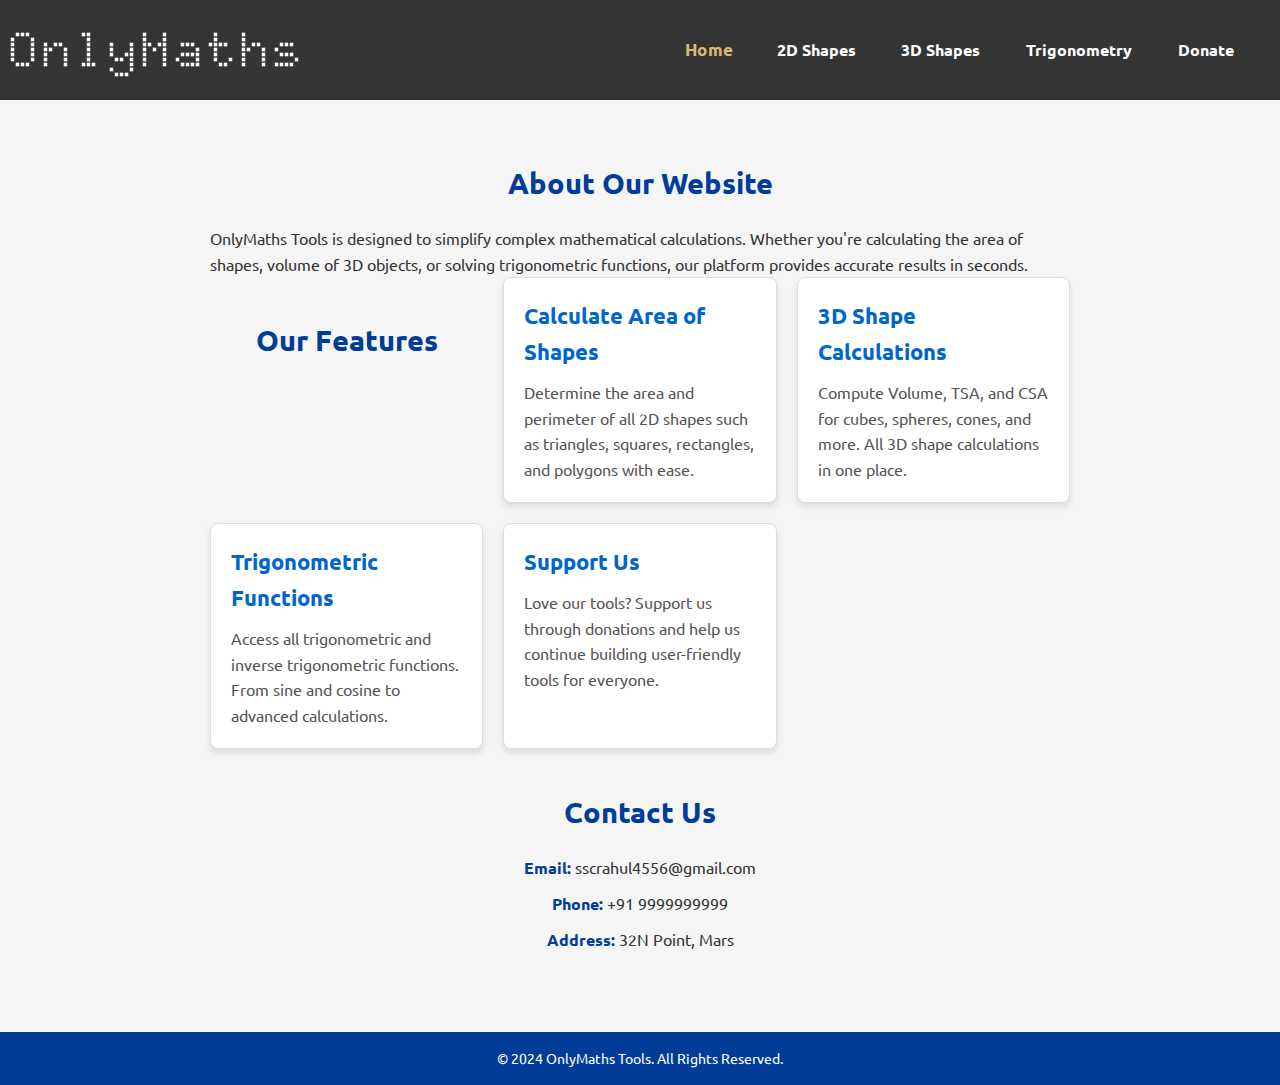
<file: index.html>
<!DOCTYPE html>
<html lang="en">
<head>
    <meta charset="UTF-8">
    <meta name="viewport" content="width=device-width, initial-scale=1.0">
    <title>OnlyMaths | Home</title>
    <link rel="stylesheet" href="styles.css">
    <link rel="stylesheet" href="nav.css">
    <link rel="icon" href="icons/favicon.ico" type="image/x-icon">
</head>
<body class="body2">
    <header>
        <div class="logo"><a href="/">OnlyMaths </a></div>
        <div class="navbar">
            <nav id="nav-bar">
                <a href="index.html" id="active"><div class="nav-links">Home</div></a>
                <a href="2d.html"><div class="nav-links">2D Shapes</div></a>
                <a href="3d.html"><div class="nav-links">3D Shapes</div></a>
                <a href="trigonometric.html"><div class="nav-links">Trigonometry</div></a>
                <a href="donate.html"><div class="nav-links">Donate</div></a>
            </nav>
        </div>
        <img id="menu-bar" src="icons/menuBar.svg" alt="Icon1">
    </header>

    <main class="content">
        <section class="intro">
            <h2 class="section-title">About Our Website</h2>
            <p>
                OnlyMaths Tools is designed to simplify complex mathematical calculations. Whether you're calculating the area of shapes, volume of 3D objects, or solving trigonometric functions, our platform provides accurate results in seconds.
            </p>
        </section>

        <section class="features">
            <h2 class="section-title" style="margin-top: 40px;">Our Features</h2>
            <a href="2d.html" class="feature-card">
                <h3>Calculate Area of Shapes</h3>
                <p>
                    Determine the area and perimeter of all 2D shapes such as triangles, squares, rectangles, and polygons with ease.
                </p>
            </a>

            <a href="3d.html" class="feature-card">
                <h3>3D Shape Calculations</h3>
                <p>
                    Compute Volume, TSA, and CSA for cubes, spheres, cones, and more. All 3D shape calculations in one place.
                </p>
            </a>

            <a href="trigonometric.html" class="feature-card">
                <h3>Trigonometric Functions</h3>
                <p>
                    Access all trigonometric and inverse trigonometric functions. From sine and cosine to advanced calculations.
                </p>
            </a>

            <a href="donate.html" class="feature-card">
                <h3>Support Us</h3>
                <p>
                    Love our tools? Support us through donations and help us continue building user-friendly tools for everyone.
                </p>
            </a>
        </section>

        <section class="contact">
            <h2 class="section-title">Contact Us</h2>
            <ul>
                <li><strong>Email:</strong> sscrahul4556@gmail.com</li>
                <li><strong>Phone:</strong> +91 9999999999</li>
                <li><strong>Address:</strong> 32N Point, Mars</li>
            </ul>
        </section>
    </main>

    <footer class="footer">
        <p>&copy; 2024 OnlyMaths Tools. All Rights Reserved.</p>
    </footer>
</body>
<script src="nav.js"></script>
</html>
</file>
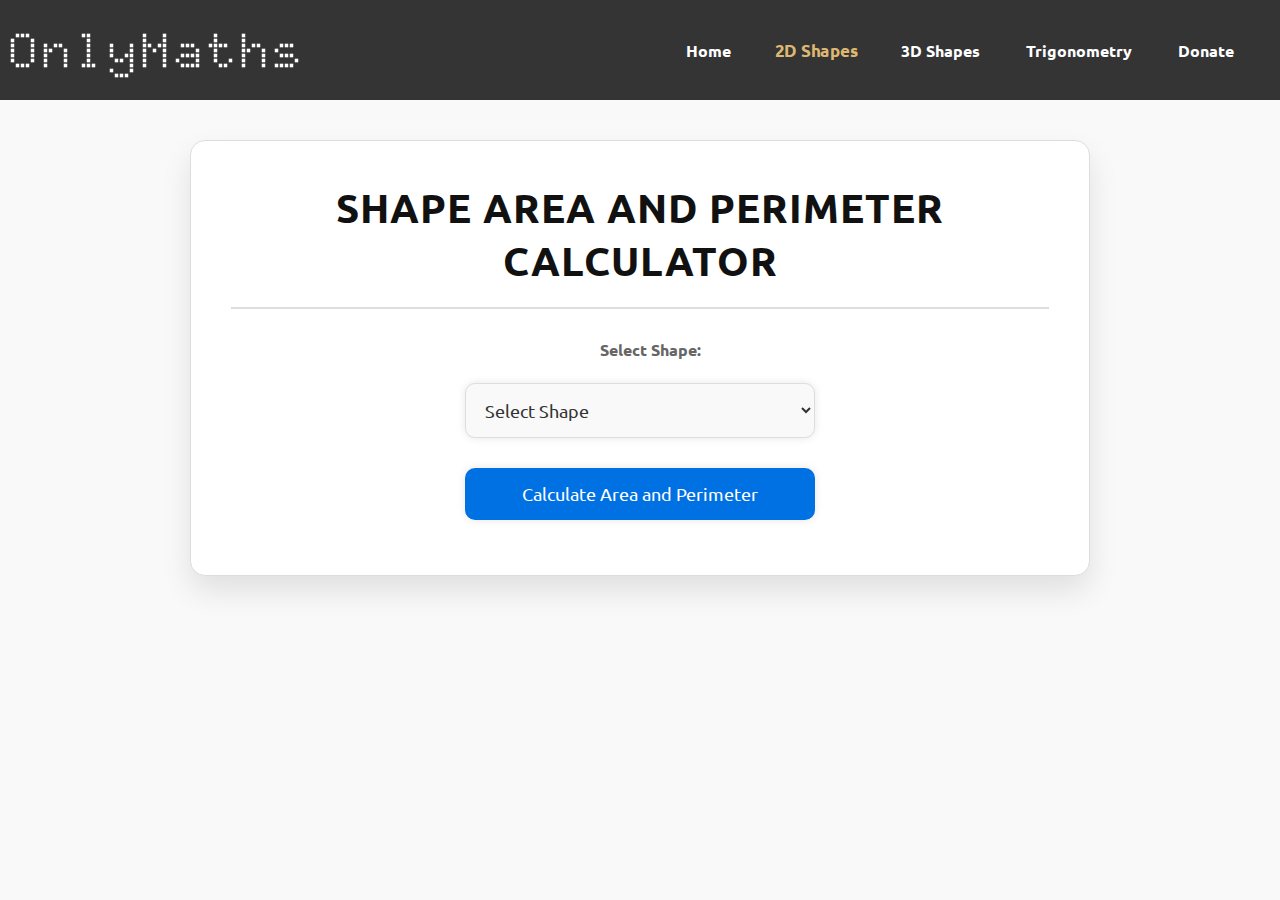
<file: 2d.html>
<!DOCTYPE html>
<html lang="en">
<head>
    <meta charset="UTF-8">
    <meta name="viewport" content="width=device-width, initial-scale=1.0">
    <title>OnlyMaths | 2D</title>
    <link rel="stylesheet" href="2d.css">
    <link rel="stylesheet" href="nav.css">
    <link rel="icon" href="icons/favicon.ico" type="image/x-icon">
</head>
<body>
    <header>
        <div class="logo"><a href="/">OnlyMaths </a></div>
        <div class="navbar">
            <nav id="nav-bar">
                <a href="index.html"><div class="nav-links">Home</div></a>
                <a href="2d.html" id="active"><div class="nav-links">2D Shapes</div></a>
                <a href="3d.html"><div class="nav-links">3D Shapes</div></a>
                <a href="trigonometric.html"><div class="nav-links">Trigonometry</div></a>
                <a href="donate.html"><div class="nav-links">Donate</div></a>
            </nav>
        </div>
        <img id="menu-bar" src="icons/menuBar.svg" alt="Icon1">
    </header>
    <div class="container">
      <h1>Shape Area and Perimeter Calculator</h1>
      <div>
          <label for="shape">Select Shape:</label>
          <select id="shape" onchange="generateShapeInputs()">
              <option value="" disabled selected>Select Shape</option>
              <option value="triangle">Triangle</option>
              <option value="square">Square</option>
              <option value="rectangle">Rectangle</option>
              <option value="rhombus">Rhombus</option>
              <option value="parallelogram">Parallelogram</option>
              <option value="polygon">Polygon (3 to 10 sides)</option>
          </select>
      </div>

      <div id="shapeInputs">
          <!-- Dynamic input fields will appear here based on shape selection -->
      </div>

      <button onclick="calculateArea()">Calculate Area and Perimeter</button>

      <div id="results">
          <p id="area" class="results"></p>
          <p id="perimeter" class="results"></p>
      </div>
  </div>
</body>
<script src="2d.js" defer></script>
<script src="nav.js"></script>
</html>
</file>
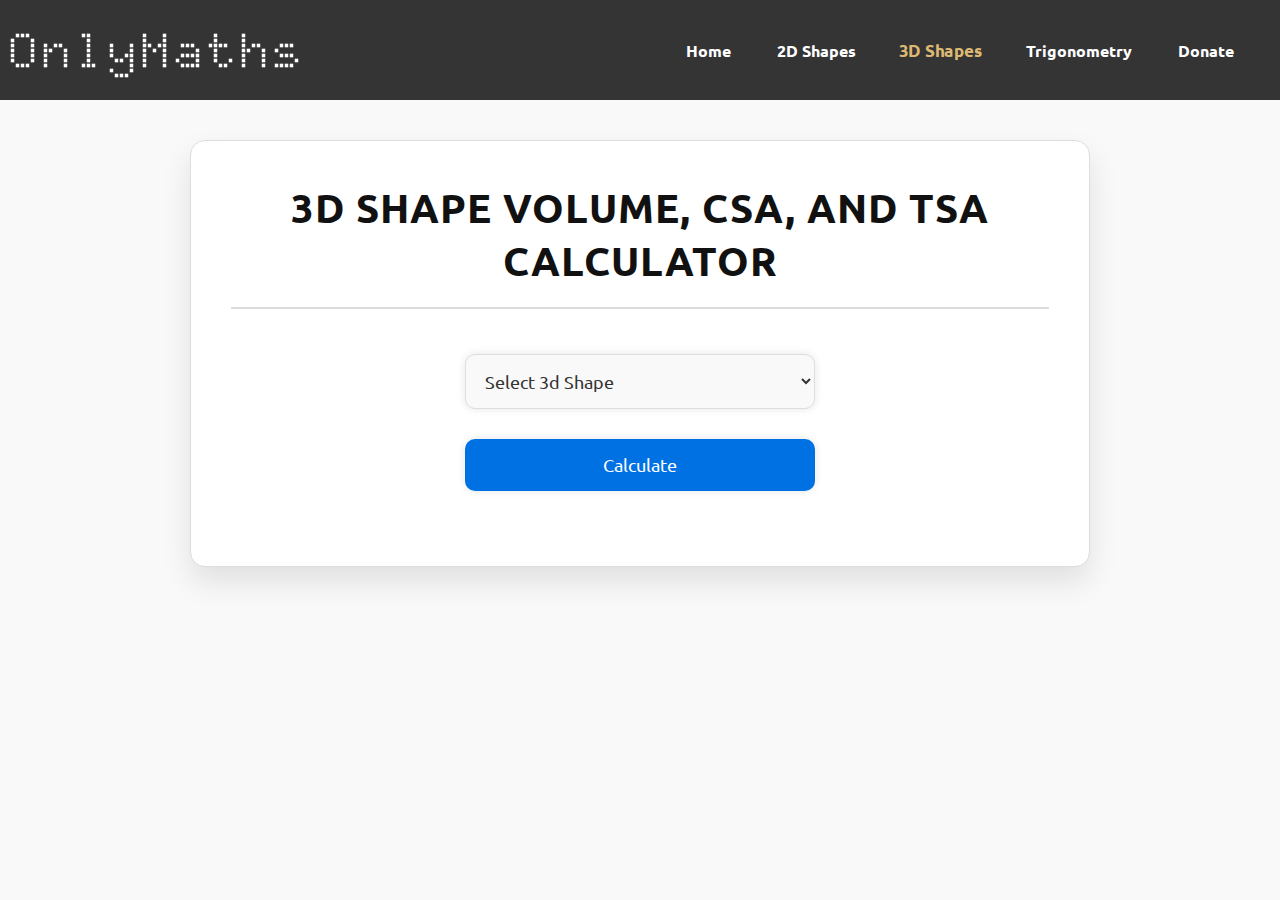
<file: 3d.html>
<!DOCTYPE html>
<html lang="en">
<head>
    <meta charset="UTF-8">
    <meta name="viewport" content="width=device-width, initial-scale=1.0">
    <title>OnlyMaths | 3D</title>
</head>
<link rel="stylesheet" href="nav.css">
<link rel="stylesheet" href="3d.css">
<link rel="icon" href="icons/favicon.ico" type="image/x-icon">
<body>
    <header>
        <div class="logo"><a href="/">OnlyMaths </a></div>
        <div class="navbar">
            <nav id="nav-bar">
                <a href="index.html"><div class="nav-links">Home</div></a>
                <a href="2d.html"><div class="nav-links">2D Shapes</div></a>
                <a href="3d.html" id="active"><div class="nav-links">3D Shapes</div></a>
                <a href="trigonometric.html"><div class="nav-links">Trigonometry</div></a>
                <a href="donate.html"><div class="nav-links">Donate</div></a>
            </nav>
        </div>
        <img id="menu-bar" src="icons/menuBar.svg" alt="Icon1">
    </header>
    <body2 class="body2">
        <div class="container">
            <h1>3D Shape Volume, CSA, and TSA Calculator</h1>
            <select id="shape">
                <option value="" disabled selected>Select 3d Shape</option>
                <option value="cube">Cube</option>
                <option value="sphere">Sphere</option>
                <option value="cone">Cone</option>
                <option value="cylinder">Cylinder</option>
                <option value="cuboid">Cuboid</option>
                <option value="square_pyramid">Square Pyramid</option>
                <option value="triangular_pyramid">Triangular Pyramid</option>
                <option value="hemisphere">Hemisphere</option>
                <option value="torus">Torus</option>
                <option value="ellipsoid">Ellipsoid</option>
                <option value="cone_frustum">Cone Frustum</option>
                <option value="pyramid_frustum">Pyramid Frustum</option>
                <option value="tetrahedron">Tetrahedron</option>
                <option value="octahedron">Octahedron</option>
                <option value="dodecahedron">Dodecahedron</option>
            </select>
    
            <div id="inputFields" class="input-fields"></div>
    
            <button onclick="calculate()">Calculate</button>
    
            <div id="results" class="results">
                <p id="volume" class="results"></p>
                <p id="csa" class="results"></p>
                <p id="tsa" class="results"></p>
            </div>
        </div>
    
    </body2>
    
</body>
<script src="nav.js"></script>
<script src="3d.js"></script>
</html>
</file>
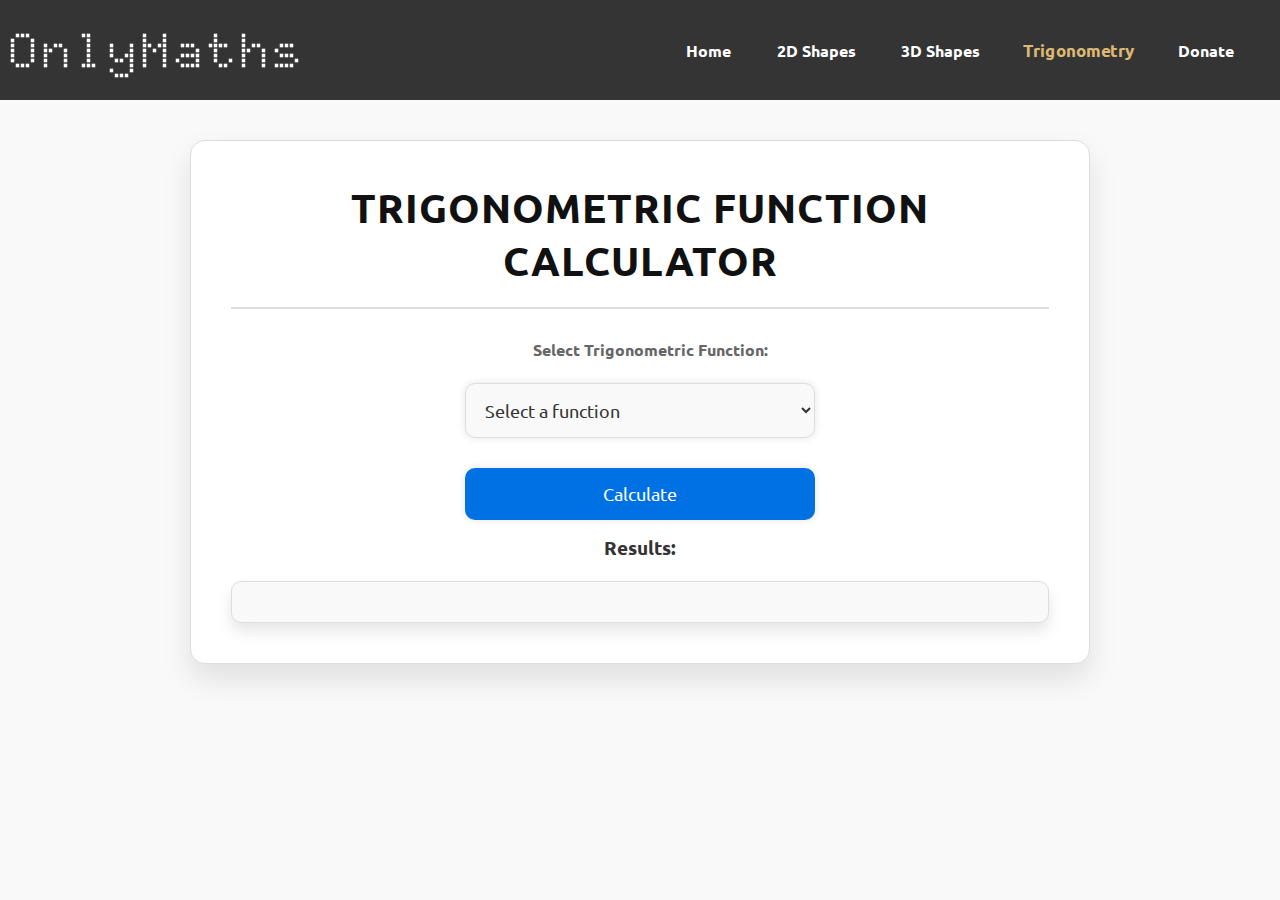
<file: trigonometric.html>
<!DOCTYPE html>
<html lang="en">
<head>
    <meta charset="UTF-8">
    <meta name="viewport" content="width=device-width, initial-scale=1.0">
    <title>OnlyMaths | Trigonometry</title>
</head>
<link rel="stylesheet" href="nav.css">
<link rel="stylesheet" href="trigonometry.css">
<link rel="icon" href="icons/favicon.ico" type="image/x-icon">
<body>
    <header>
        <div class="logo"><a href="/">OnlyMaths </a></div>
        <div class="navbar">
            <nav id="nav-bar">
                <a href="index.html"><div class="nav-links">Home</div></a>
                <a href="2d.html"><div class="nav-links">2D Shapes</div></a>
                <a href="3d.html"><div class="nav-links">3D Shapes</div></a>
                <a href="trigonometric.html" id="active"><div class="nav-links">Trigonometry</div></a>
                <a href="donate.html"><div class="nav-links">Donate</div></a>
            </nav>
        </div>
        <img id="menu-bar" src="icons/menuBar.svg" alt="Icon1">
    </header>
    <body2 class="body2">
        <div class="container">
            <h1>Trigonometric Function Calculator</h1>
            <div>
                <label for="functionType">Select Trigonometric Function:</label>
                <select id="functionType" onchange="updateTrigInputs()">
                    <option value="" disabled selected>Select a function</option>
                    <optgroup label="Trigonometric Functions">
                        <option value="sin">Sine (sin)</option>
                        <option value="cos">Cosine (cos)</option>
                        <option value="tan">Tangent (tan)</option>
                        <option value="csc">Cosecant (csc)</option>
                        <option value="sec">Secant (sec)</option>
                        <option value="cot">Cotangent (cot)</option>
                    </optgroup>
                    <optgroup label="Inverse Trigonometric Functions">
                        <option value="asin">Arcsine (sin⁻¹)</option>
                        <option value="acos">Arccosine (cos⁻¹)</option>
                        <option value="atan">Arctangent (tan⁻¹)</option>
                    </optgroup>
                </select>
            </div>
            <div id="inputSection">
                <!-- Inputs for angle or value will appear dynamically -->
            </div>
            <button onclick="calculateTrig()">Calculate</button>
            <div id="results">
                <h3>Results:</h3>
                <p id="output" class="results"></p>
            </div>
        </div>
    </body2>
</body>
<script src="nav.js"></script>
<script src="trigonometry.js"></script>
</html>
</file>
<file: nav.css>
@import url('https://fonts.googleapis.com/css2?family=Doto:wght@100..900&family=Ubuntu:ital,wght@0,300;0,400;0,500;0,700;1,300;1,400;1,500;1,700&display=swap');


*{
    margin: 0;
    padding: 0;
    box-sizing: border-box;
    font-family: ubuntu;
    user-select: none;
}

header{
    height: 100px;
    background-color: rgb(52, 52, 52);
    width: 100%;
    display: flex;
    align-items: center;
    justify-content: space-between;
    position: relative;
}

body, html{
    width: 100%;
    height: 100%;
    
}

.logo{
    text-align: center;
    width: fit-content;
    
    & a{
        margin: 10px;
        font-family: doto;
        font-size: 50px;
        font-weight: 600;
        color: white;
        letter-spacing: 3px;
        text-decoration: none;
    }
}



.navbar{
    width: 50%;
    text-align: center;
    top: 0;
    right: 0;
    z-index: 99;
    transition: all 1s linear;
}

#nav-bar{
    height: 100%;
    width: 100%;
    display: flex;
    flex-direction: row;
    padding: auto;
    text-align: center;
    align-items: center;
    justify-content: space-evenly;
    background-color: rgb(52, 52, 52);
    




    & a{
        font-weight: bold;
        text-decoration: none;
        color: white;
        transition: all 0.1s linear;
        display: block;

        &:hover{
            color: rgb(221, 184, 115);
            scale: 1.05;
        }
    }

    #active{
        color: rgb(221, 184, 115);
        scale: 1.05;
    }
}


#menu-bar{
    display: none;
    position: absolute;
    height: 50px;
    translate: 0 -50%;
    right: 10px;
    top: 50px;
    z-index: 999;
    user-select: none;
    
}



.results{
    user-select: contain;
}

@media(max-width: 778px){
    .navbar{
        width: 100%;
    }

    #menu-bar{
        display: block;
    }

    #nav-bar{
        flex-direction: column;
    }

    .navbar{
        position: absolute;
        top: 0;
        right: 0;
        display: none;
        height: 100vh;
        width: 50%;
    }



}

@media (max-width: 440px) {
    .logo a{
        font-size: 30px;
    }

    #menu-bar{
        height: 30px;
    }
}


@media (max-width: 300px) {
    .navbar{
        width: 100%;
    }
}
</file>
<file: 2d.css>
/* General Styling */
* {
  box-sizing: border-box;
  margin: 0;
  padding: 0;
}

body.body2 {
  font-family: 'Helvetica Neue', Helvetica, Arial, sans-serif;
  background-color: #f4f4f4;
  color: #333;
  padding: 0;
  font-size: 16px;
}

.container {
  width: 80%;
  max-width: 900px;
  margin: 40px auto;
  padding: 40px;
  background-color: #fff;
  border-radius: 15px;
  box-shadow: 0 15px 30px rgba(0, 0, 0, 0.1);
  text-align: center;
  border: 1px solid #ddd;
}

h1 {
  font-size: 36px;
  color: #333;
  margin-bottom: 30px;
  font-weight: 700;
  letter-spacing: 1px;
}

select, input, button {
  padding: 15px;
  margin: 15px 0;
  font-size: 18px;
  width: 100%;
  max-width: 350px;
  border-radius: 10px;
  border: 1px solid #ddd;
  box-shadow: 0 0 8px rgba(0, 0, 0, 0.1);
  transition: all 0.3s ease;
}

select {
  background-color: #f9f9f9;
  color: #333;
}

input {
  background-color: #f9f9f9;
  color: #333;
}

button {
  background-color: #0071e3;
  color: #fff;
  border: none;
  cursor: pointer;
  transition: background-color 0.3s ease, transform 0.3s ease;
}

button:hover {
  background-color: #005bb5;
  transform: translateY(-2px);
}

button:focus {
  outline: none;
}

label {
  font-size: 16px;
  font-weight: 600;
  color: #666;
  text-align: left;
  text-align: center;
  display: block;
  margin-bottom: 8px;
  margin-left: 20px;
}

.results p {
  font-size: 20px;
  margin-top: 20px;
  color: #333;
}

.results p span {
  font-weight: 700;
  color: #0071e3;
}

.input-fields {
  display: flex;
  flex-direction: column;
  align-items: center;
}

.input-fields input {
  margin-bottom: 12px;
}

/* Focus Animations */
input:focus, select:focus, button:focus {
  border: 2px solid #0071e3;
  box-shadow: 0 0 10px rgba(0, 113, 227, 0.3);
}

/* Header Effects */
h1 {
  font-size: 40px;
  color: #111;
  font-weight: 800;
  letter-spacing: 1px;
  text-transform: uppercase;
  padding-bottom: 20px;
  border-bottom: 2px solid #ddd;
}

/* Body Styling */
body {
  background-color: #f9f9f9;
  margin: 0;
  font-family: "Helvetica Neue", sans-serif;
  color: #333;
}

/* Smooth Transitions */
* {
  transition: all 0.2s ease;
}

/* Responsive Design */
@media (max-width: 768px) {
  .container {
      width: 90%;
      padding: 20px;
  }

  h1 {
      font-size: 30px;
  }

  select, input, button {
      font-size: 16px;
  }
}
</file>
<file: 3d.css>
/* General Styling */
* {
    box-sizing: border-box;
    margin: 0;
    padding: 0;
}

body2.body2 {
    font-family: 'Helvetica Neue', Helvetica, Arial, sans-serif;
    background-color: #f4f4f4;
    color: #333;
    padding: 0;
    font-size: 16px;
}

.container {
    width: 80%;
    max-width: 900px;
    margin: 40px auto;
    padding: 40px;
    background-color: #fff;
    border-radius: 15px;
    box-shadow: 0 15px 30px rgba(0, 0, 0, 0.1);
    text-align: center;
    border: 1px solid #ddd;
}

h1 {
    font-size: 36px;
    color: #333;
    margin-bottom: 30px;
    font-weight: 700;
    letter-spacing: 1px;
}

select, input, button {
    padding: 15px;
    margin: 15px 0;
    font-size: 18px;
    width: 100%;
    max-width: 350px;
    border-radius: 10px;
    border: 1px solid #ddd;
    box-shadow: 0 0 8px rgba(0, 0, 0, 0.1);
    transition: all 0.3s ease;
}

select {
    background-color: #f9f9f9;
    color: #333;
}

input {
    background-color: #f9f9f9;
    color: #333;
}

button {
    background-color: #0071e3;
    color: #fff;
    border: none;
    cursor: pointer;
    transition: background-color 0.3s ease, transform 0.3s ease;
}

button:hover {
    background-color: #005bb5;
    transform: translateY(-2px);
}

button:focus {
    outline: none;
}

label {
    font-size: 16px;
    font-weight: 600;
    color: #666;
    text-align: left;
    display: block;
    margin-bottom: 8px;
    margin-left: 20px;
}

.results p {
    font-size: 20px;
    margin-top: 20px;
    color: #333;
}

.results p span {
    font-weight: 700;
    color: #0071e3;
}

.input-fields {
    display: flex;
    flex-direction: column;
    align-items: center;
}

.input-fields input {
    margin-bottom: 12px;
}

/* Focus Animations */
input:focus, select:focus, button:focus {
    border: 2px solid #0071e3;
    box-shadow: 0 0 10px rgba(0, 113, 227, 0.3);
}

/* Header Effects */
h1 {
    font-size: 40px;
    color: #111;
    font-weight: 800;
    letter-spacing: 1px;
    text-transform: uppercase;
    padding-bottom: 20px;
    border-bottom: 2px solid #ddd;
}

/* Body Styling */
body {
    background-color: #f9f9f9;
    margin: 0;
    font-family: "Helvetica Neue", sans-serif;
    color: #333;
}

/* Smooth Transitions */
* {
    transition: all 0.2s ease;
}

/* Responsive Design */
@media (max-width: 768px) {
    .container {
        width: 90%;
        padding: 20px;
    }

    h1 {
        font-size: 30px;
    }

    select, input, button {
        font-size: 16px;
    }
}
</file>
<file: trigonometry.css>
/* General Styling */
* {
    box-sizing: border-box;
    margin: 0;
    padding: 0;
  }
  
  body {
    font-family: 'Helvetica Neue', Helvetica, Arial, sans-serif;
    background-color: #f4f4f4;
    color: #333;
    font-size: 16px;
  }
  
  .container {
    width: 80%;
    max-width: 900px;
    margin: 40px auto;
    padding: 40px;
    background-color: #fff;
    border-radius: 15px;
    box-shadow: 0 15px 30px rgba(0, 0, 0, 0.1);
    text-align: center;
    border: 1px solid #ddd;
    transition: transform 0.2s ease, box-shadow 0.2s ease;
  }
  
  .container:hover {
    transform: translateY(-5px);
    box-shadow: 0px 10px 15px rgba(0, 0, 0, 0.15);
  }
  
  h1 {
    font-size: 36px;
    color: #333;
    margin-bottom: 30px;
    font-weight: 700;
    letter-spacing: 1px;
    text-transform: uppercase;
  }
  
  label {
    font-size: 16px;
    font-weight: 600;
    color: #666;
    text-align: left;
    text-align: center;
    display: block;
    margin-bottom: 8px;
    margin-left: 20px;
  }
  
  select,
  input,
  button {
    padding: 15px;
    margin: 15px 0;
    font-size: 18px;
    width: 100%;
    max-width: 350px;
    border-radius: 10px;
    border: 1px solid #ddd;
    box-shadow: 0 0 8px rgba(0, 0, 0, 0.1);
    transition: all 0.3s ease;
  }
  
  select {
    background-color: #f9f9f9;
    color: #333;
  }
  
  input {
    background-color: #f9f9f9;
    color: #333;
  }
  
  button {
    background-color: #0071e3;
    color: #fff;
    border: none;
    cursor: pointer;
    transition: background-color 0.3s ease, transform 0.3s ease;
  }
  
  button:hover {
    background-color: #005bb5;
    transform: translateY(-2px);
  }
  
  button:focus {
    outline: none;
  }
  
  .results {
    margin-top: 20px;
    padding: 20px;
    border-radius: 10px;
    background-color: #f9f9f9;
    box-shadow: 0 8px 15px rgba(0, 0, 0, 0.1);
    border: 1px solid #ddd;
  }
  
  .results h3 {
    font-size: 24px;
    margin-bottom: 15px;
    color: #111;
    font-weight: 700;
  }
  
  .results p {
    font-size: 20px;
    color: #333;
  }
  
  .results span {
    font-weight: 700;
    color: #0071e3;
  }
  
  /* Focus Animations */
  input:focus,
  select:focus,
  button:focus {
    border: 2px solid #0071e3;
    box-shadow: 0 0 10px rgba(0, 113, 227, 0.3);
  }
  
  /* Header Effects */
  h1 {
    font-size: 40px;
    color: #111;
    font-weight: 800;
    letter-spacing: 1px;
    text-transform: uppercase;
    padding-bottom: 20px;
    border-bottom: 2px solid #ddd;
  }
  
  /* Body Styling */
  body {
    background-color: #f9f9f9;
    margin: 0;
    font-family: "Helvetica Neue", sans-serif;
    color: #333;
  }
  
  /* Smooth Transitions */
  * {
    transition: all 0.2s ease;
  }
  
  /* Responsive Design */
  @media (max-width: 768px) {
    .container {
      width: 90%;
      padding: 20px;
    }
  
    h1 {
      font-size: 30px;
    }
  
    select,
    input,
    button {
      font-size: 16px;
    }
  }
</file>
<file: styles.css>
/* Reset */
* {
    margin: 0;
    padding: 0;
    box-sizing: border-box;
    font-family: 'Arial', sans-serif;
}

/* Body Styling */
.body2 {
    background-color: #f5f5f5;
    color: #333;
    line-height: 1.6;
}

/* Header Section */
.header {
    background: linear-gradient(90deg, #0066cc, #003d99);
    color: #fff;
    padding: 40px 20px;
    text-align: center;
}

.main-title {
    font-size: 2.5rem;
    font-weight: bold;
    margin-bottom: 10px;
}

.subtitle {
    font-size: 1.2rem;
}

/* Main Content */
.content {
    max-width: 900px;
    margin: 40px auto;
    padding: 20px;
}

/* Section Titles */
.section-title {
    font-size: 1.8rem;
    color: #003d99;
    margin-bottom: 20px;
    text-align: center;
}

/* Feature Cards */
.features {
    display: grid;
    grid-template-columns: repeat(auto-fit, minmax(250px, 1fr));
    gap: 20px;
}

.feature-card {
    background-color: #fff;
    border: 1px solid #ddd;
    border-radius: 8px;
    box-shadow: 0 4px 6px rgba(0, 0, 0, 0.1);
    padding: 20px;
    text-decoration: none;
    transition: transform 0.3s ease, box-shadow 0.3s ease;
}

.feature-card:hover {
    transform: translateY(-5px);
    box-shadow: 0 6px 10px rgba(0, 0, 0, 0.15);
}

.feature-card h3 {
    font-size: 1.4rem;
    color: #0066cc;
    margin-bottom: 10px;
}

.feature-card p {
    font-size: 1rem;
    color: #555;
}

/* Contact Section */
.contact {
    margin-top: 40px;
    text-align: center;
}

.contact ul {
    list-style: none;
    margin: 20px 0;
    padding: 0;
}

.contact li {
    font-size: 1rem;
    margin-bottom: 10px;
}

.contact li strong {
    color: #003d99;
}

/* Footer Section */
.footer {
    background-color: #003d99;
    color: #fff;
    text-align: center;
    padding: 15px;
    font-size: 0.9rem;
    margin-top: 40px;
}

/* Responsive Design */
@media (max-width: 768px) {
    .main-title {
        font-size: 2rem;
    }

    .subtitle {
        font-size: 1rem;
    }

    .section-title {
        font-size: 1.6rem;
    }

    .feature-card h3 {
        font-size: 1.2rem;
    }

    .feature-card p {
        font-size: 0.9rem;
    }
}
</file>
